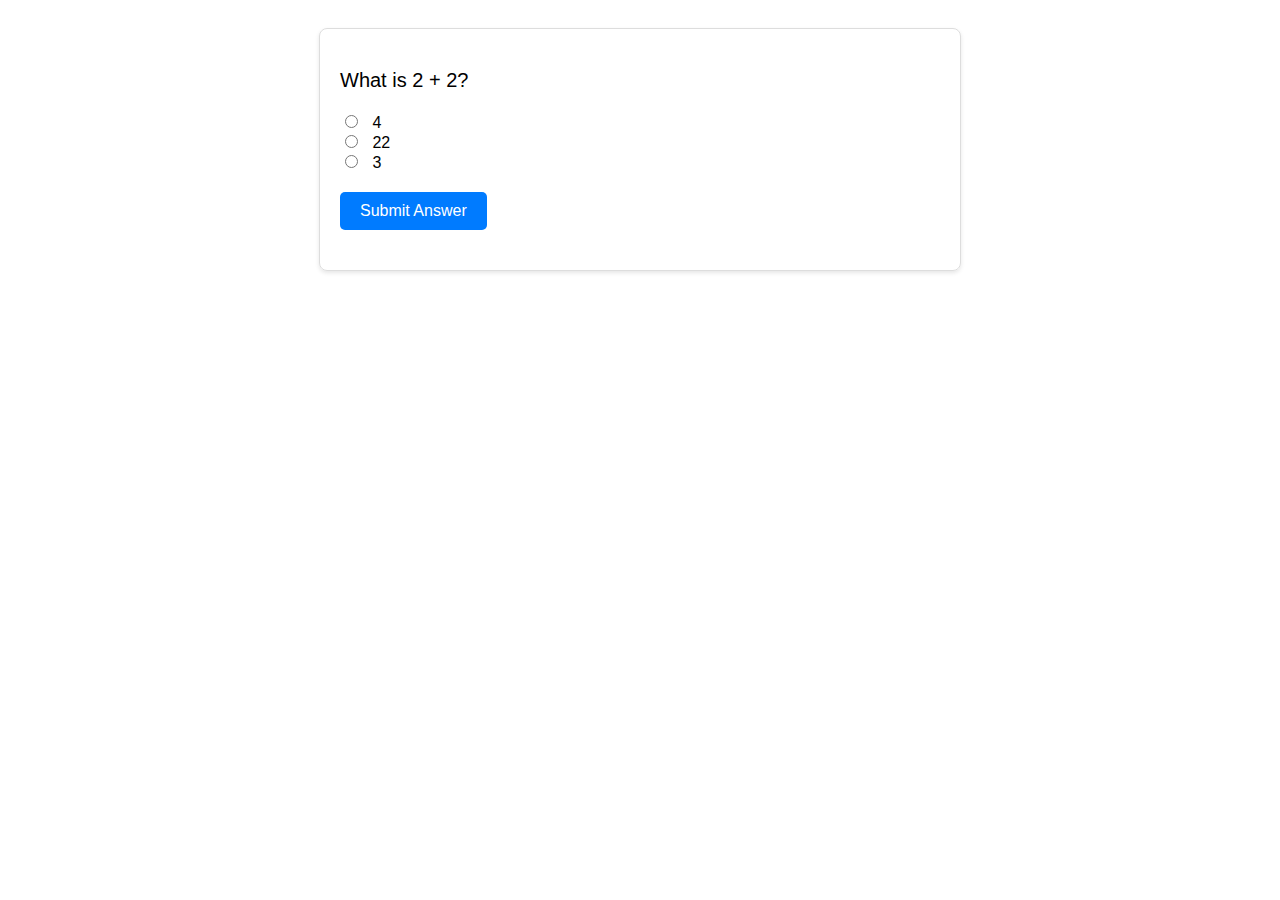
<file: index.html>
<!DOCTYPE html>
<html lang="en">
<head>
    <meta charset="UTF-8">
    <title>Simple Quiz</title>
    <link rel="stylesheet" href="styles.css"> </head>
<body>
    <div id="quiz-container">
        <p id="quiz-question">What is 2 + 2?</p>
        <div>
            <input type="radio" id="choice1" name="quiz" value="4">
            <label for="choice1">4</label><br>
            <input type="radio" id="choice2" name="quiz" value="22">
            <label for="choice2">22</label><br>
            <input type="radio" id="choice3" name="quiz" value="3">
            <label for="choice3">3</label>
        </div>
        <button id="submit-answer">Submit Answer</button>
        <p id="feedback"></p> </div>
    <script src="quiz.js"></script> </body>
</html>
</file>
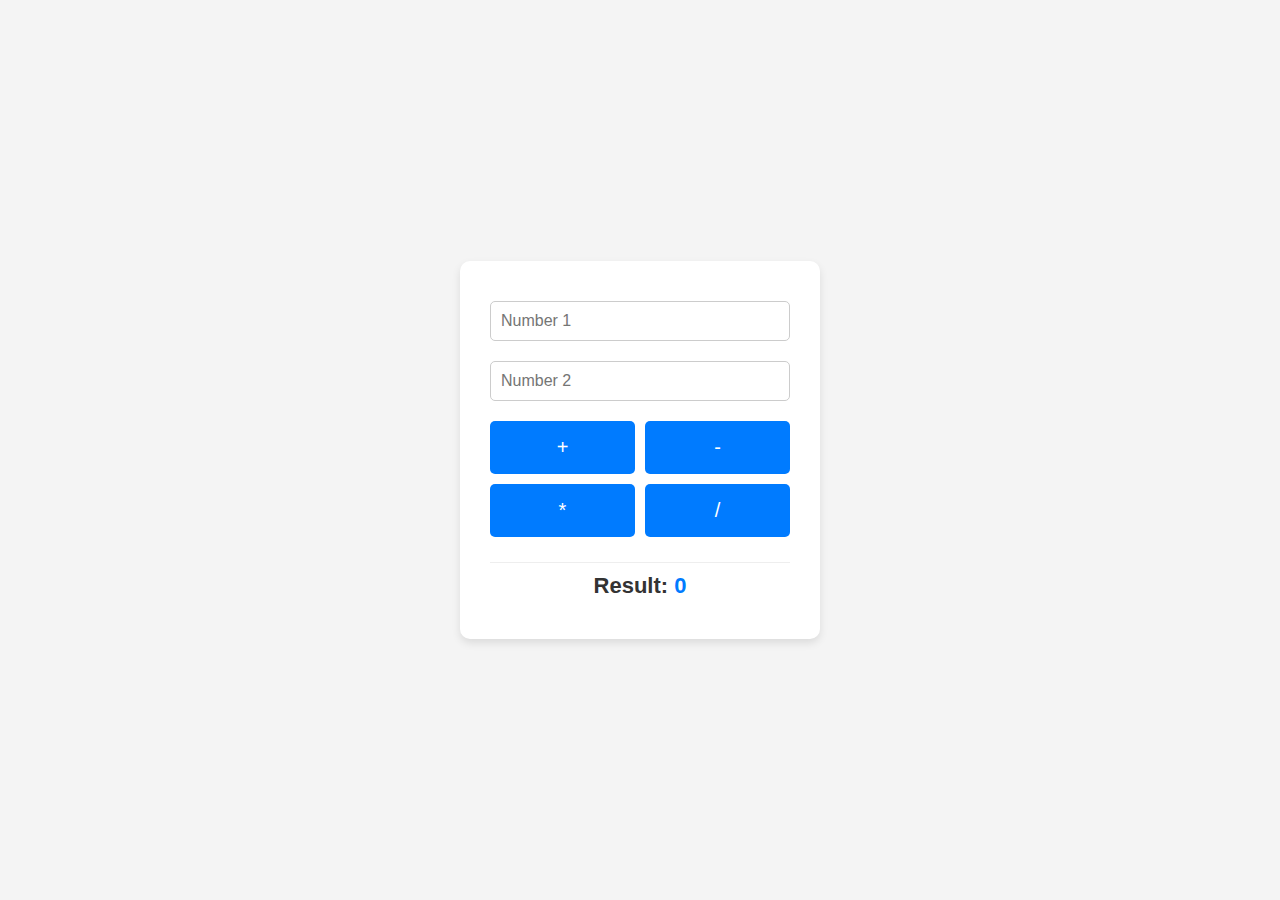
<file: calculator.html>
<!DOCTYPE html>
<html lang="en">
<head>
    <meta charset="UTF-8">
    <title>Simple Calculator</title>
    <link rel="stylesheet" href="calculator.css">
</head>
<body>
    <div id="calculator-container">
        <input type="number" id="number1" placeholder="Number 1">
        <input type="number" id="number2" placeholder="Number 2">

        <div id="button-container">
            <button id="add">+</button>
            <button id="subtract">-</button>
            <button id="multiply">*</button>
            <button id="divide">/</button>
        </div>

        <div id="result">Result: <span id="calculation-result">0</span></div>
    </div>
    <script src="calculator.js"></script>
</body>
</html>
</file>
<file: styles.css>
body {
    font-family: Arial, sans-serif;
    padding: 20px;
}

#quiz-container {
    max-width: 600px;
    margin: auto;
    padding: 20px;
    border: 1px solid #ddd;
    border-radius: 8px;
    box-shadow: 0 2px 4px rgba(0,0,0,0.1);
}

#quiz-question {
    font-size: 20px;
    margin-bottom: 20px;
}

input[type="radio"] {
    margin-right: 10px;
}

label {
    margin-right: 30px;
    cursor: pointer;
}

#submit-answer {
    display: block;
    margin-top: 20px;
    padding: 10px 20px;
    background-color: #007bff;
    color: white;
    border: none;
    border-radius: 5px;
    cursor: pointer;
    font-size: 16px;
}

#submit-answer:hover {
    background-color: #0056b3;
}

#feedback {
    margin-top: 20px;
    font-size: 18px;
}
</file>
<file: calculator.css>
body {
    font-family: Arial, sans-serif;
    display: flex;
    justify-content: center;
    align-items: center;
    height: 100vh;
    margin: 0;
    background-color: #f4f4f4;
}

#calculator-container {
    background-color: #fff;
    padding: 30px;
    border-radius: 10px;
    box-shadow: 0 4px 8px rgba(0, 0, 0, 0.1);
    width: 300px;
    text-align: center;
}

input[type="number"] {
    margin: 10px 0;
    padding: 10px;
    width: 100%;
    box-sizing: border-box;
    font-size: 16px;
    border: 1px solid #ccc;
    border-radius: 5px;
}

#button-container {
    display: grid;
    grid-template-columns: repeat(2, 1fr);
    gap: 10px;
    margin-top: 10px;
}

button {
    padding: 15px;
    font-size: 20px;
    cursor: pointer;
    border: none;
    border-radius: 5px;
    background-color: #007bff;
    color: white;
    transition: background-color 0.2s;
}

button:hover {
    background-color: #0056b3;
}

#result {
    margin-top: 25px;
    font-size: 22px;
    font-weight: bold;
    color: #333;
    padding: 10px;
    border-top: 1px solid #eee;
}

#calculation-result {
    color: #007bff;
}
</file>
